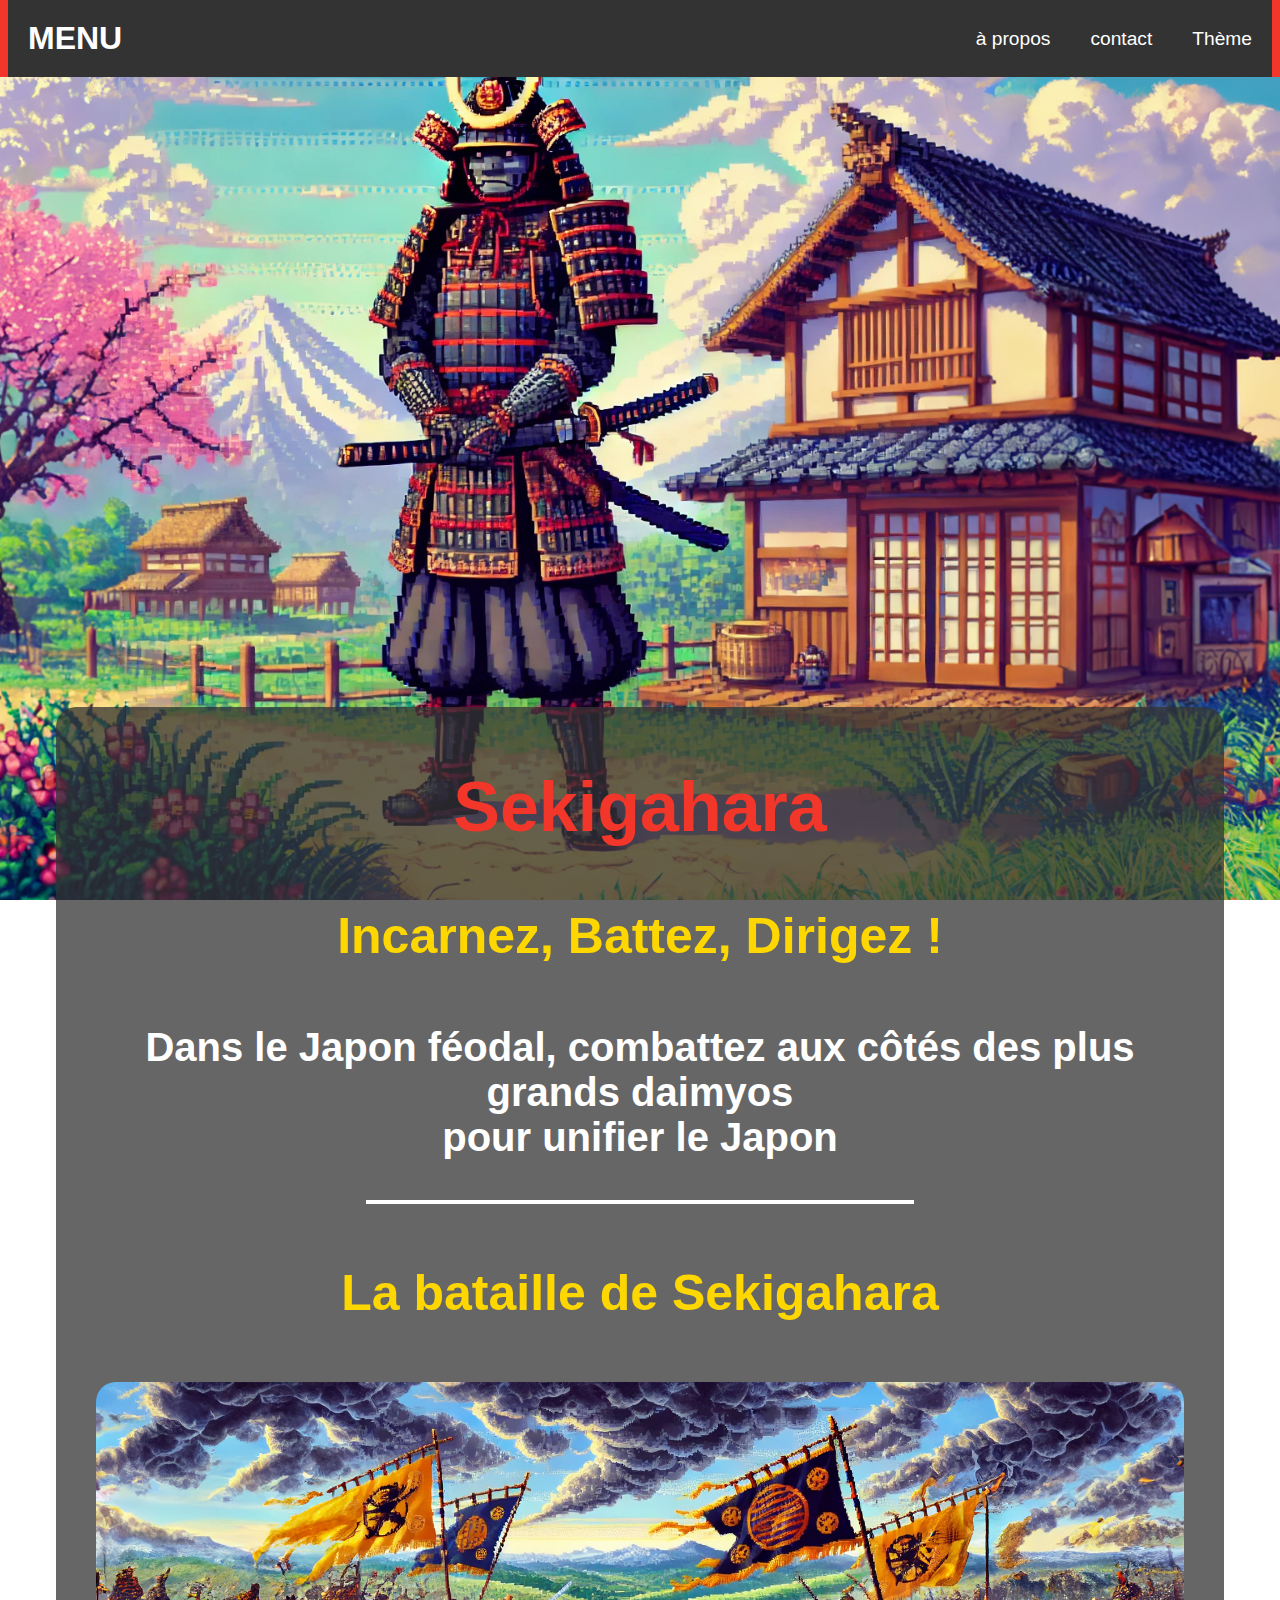
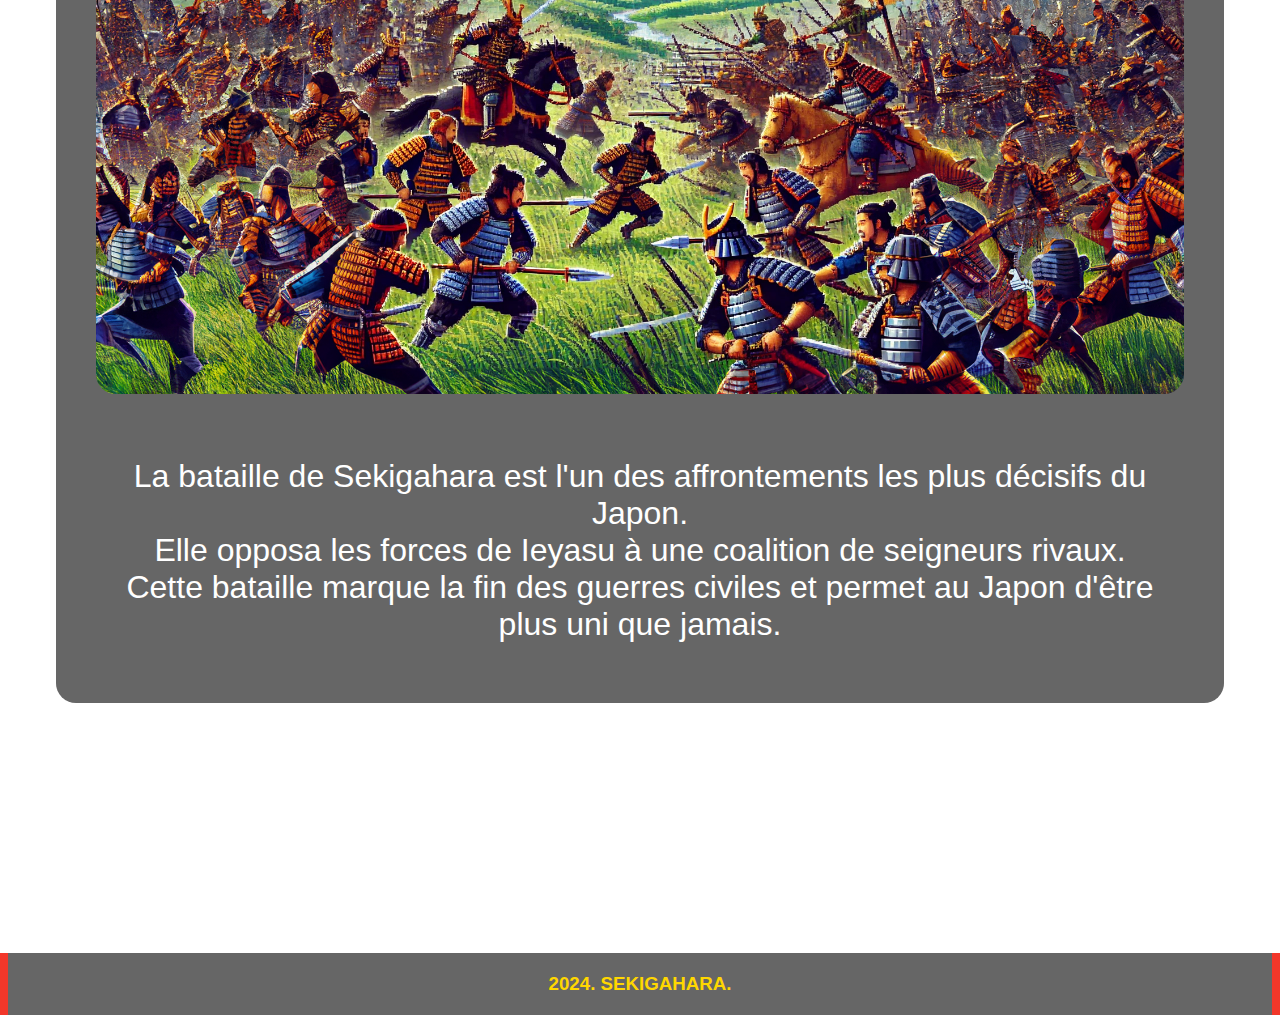
<file: index.html>
<!DOCTYPE html>
<html lang="fr">
<head>
    <meta charset="UTF-8">
    <meta name="viewport" content="width=device-width, initial-scale=1.0">
    <title>Sekigahara - Menu</title>
    <script src="main.js" defer></script>
    <link rel="stylesheet" href="style.css">
    <style>
        @import url('https://fonts.cdnfonts.com/css/edit-undo-brk');
    </style>
</head>
<body>
    <header>
        <div class="header">
            <a href="index.html">
                <h1>MENU</h1>
            </a>
            <nav>
                <ul>
                    <li><a href="à_propos.html">à propos</a></li>
                    <li><a href="contact.html">contact</a></li>
                    <li><button id="theme-toggle">Thème</button></li>
                </ul>
            </nav>
        </div>
    </header>
    <main>
        <section class="colonne">
            <h2>Sekigahara</h2>
            <h3>Incarnez, Battez, Dirigez !</h3>
            <h4>Dans le Japon féodal, combattez aux côtés des plus grands daimyos<br>pour unifier le Japon</h4>
            <hr>
            <h3>La bataille de Sekigahara</h3>
            <img src="SEKIGAHARA.jpg" alt="Bataille_de_Sekigahara">
            <p>La bataille de Sekigahara est l'un des affrontements les plus décisifs du Japon.<br>Elle opposa les forces de Ieyasu à une coalition de seigneurs rivaux.<br>Cette bataille marque la fin des guerres civiles et permet au Japon d'être plus uni que jamais.</p>
        </section>
    </main>
    <footer>
        <h3>2024. SEKIGAHARA.</h3>
    </footer>
</body>
</html>
</file>
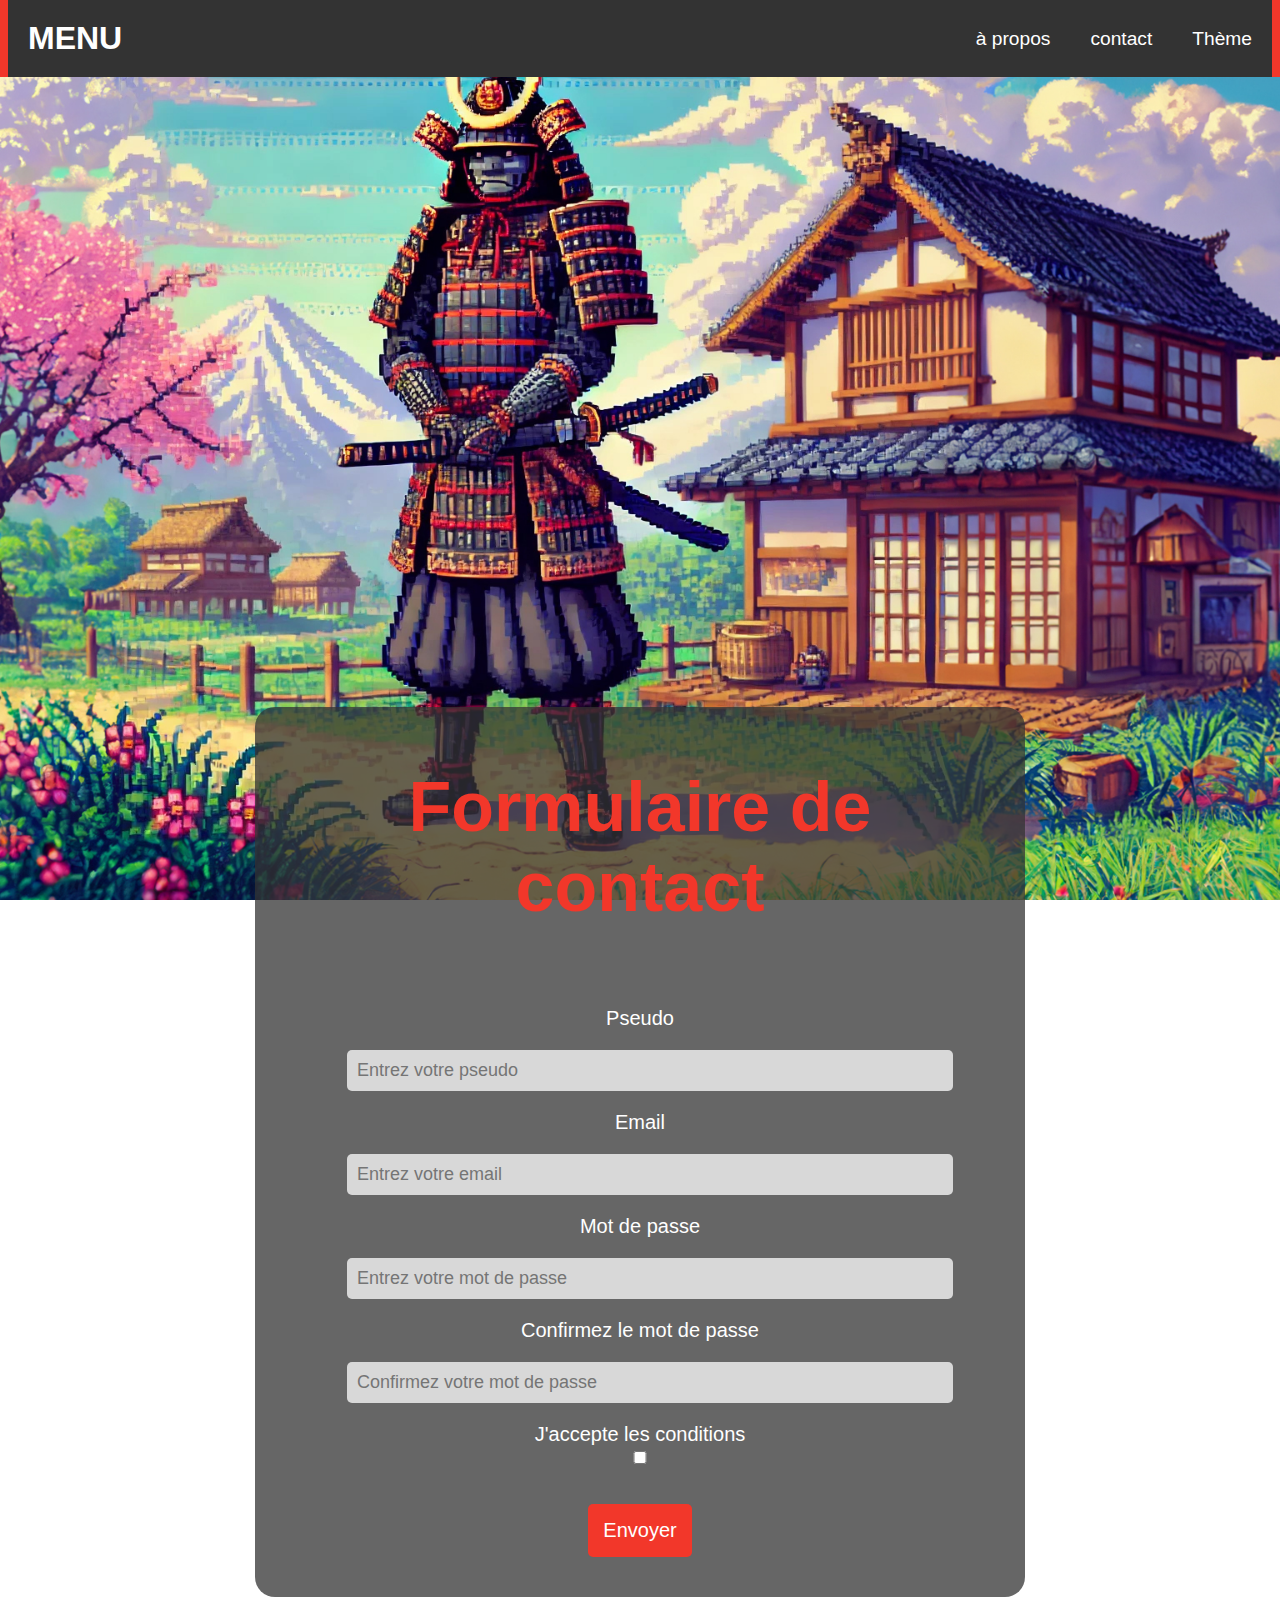
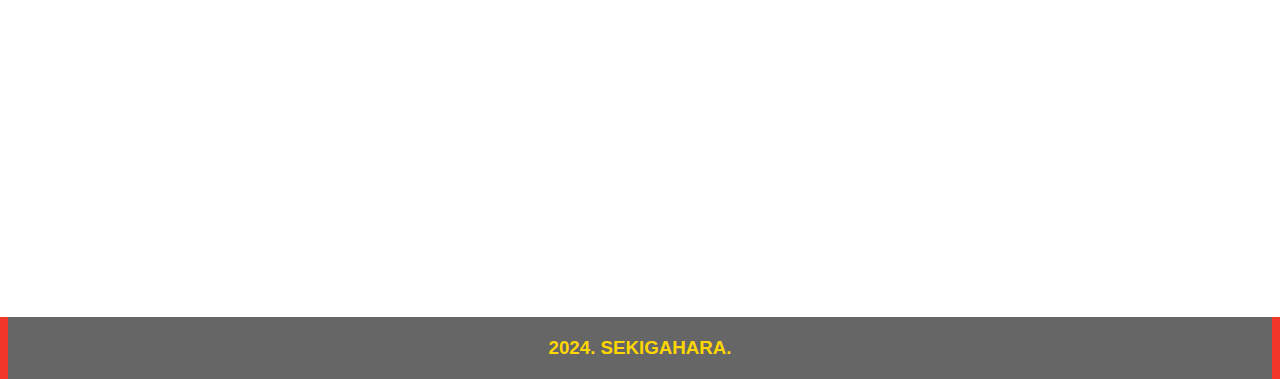
<file: contact.html>
<!DOCTYPE html>
<html lang="fr">
<head>
    <meta charset="UTF-8">
    <meta name="viewport" content="width=device-width, initial-scale=1.0">
    <title>Sekigahara - Contact</title>
    <script src="main.js" defer></script>
    <link rel="stylesheet" href="style.css">
    <style>
        @import url('https://fonts.cdnfonts.com/css/edit-undo-brk');
</style>
</head>
<body>
    <header>
        <div class="header">
            <a href="index.html">
                <h1>MENU</h1>
            </a>
            <nav>
                <ul>
                    <li><a href="à_propos.html">à propos</a></li>
                    <li><a href="contact.html">contact</a></li>
                    <li><button id="theme-toggle">Thème</button></li>
                </ul>
            </nav>
        </div>
    </header>
    <main>
        <section class="contact">
            <div class="colonne">
                <h2>Formulaire de contact</h2>
                <form id="form">
                    <label for="pseudo">Pseudo</label>
                    <input type="text" id="pseudo" name="pseudo" placeholder="Entrez votre pseudo">
                    <span class="error-message" id="pseudo-error"></span>
        
                    <label for="email">Email</label>
                    <input type="email" id="email" name="email" placeholder="Entrez votre email">
                    <span class="error-message" id="email-error"></span>
        
                    <label for="password">Mot de passe</label>
                    <input type="password" id="password" name="password" placeholder="Entrez votre mot de passe">
                    <span class="error-message" id="password-error"></span>
        
                    <label for="confirm-password">Confirmez le mot de passe</label>
                    <input type="password" id="confirm-password" name="confirm-password" placeholder="Confirmez votre mot de passe">
                    <span class="error-message" id="confirm-password-error"></span>

                    <label for="conditions">
                        J'accepte les conditions
                        <input type="checkbox" id="conditions" name="conditions">
                        
                    </label>
                    <span class="error-message" id="conditions-error"></span>

                    <div>
                        <button type="button" id="submit">Envoyer</button>
                    </div>
                </form>
            </div>
        </section>        
    </main>
    <footer>
        <h3>
            2024. SEKIGAHARA.
        </h3>
    </footer>
</body>
</html>
</file>
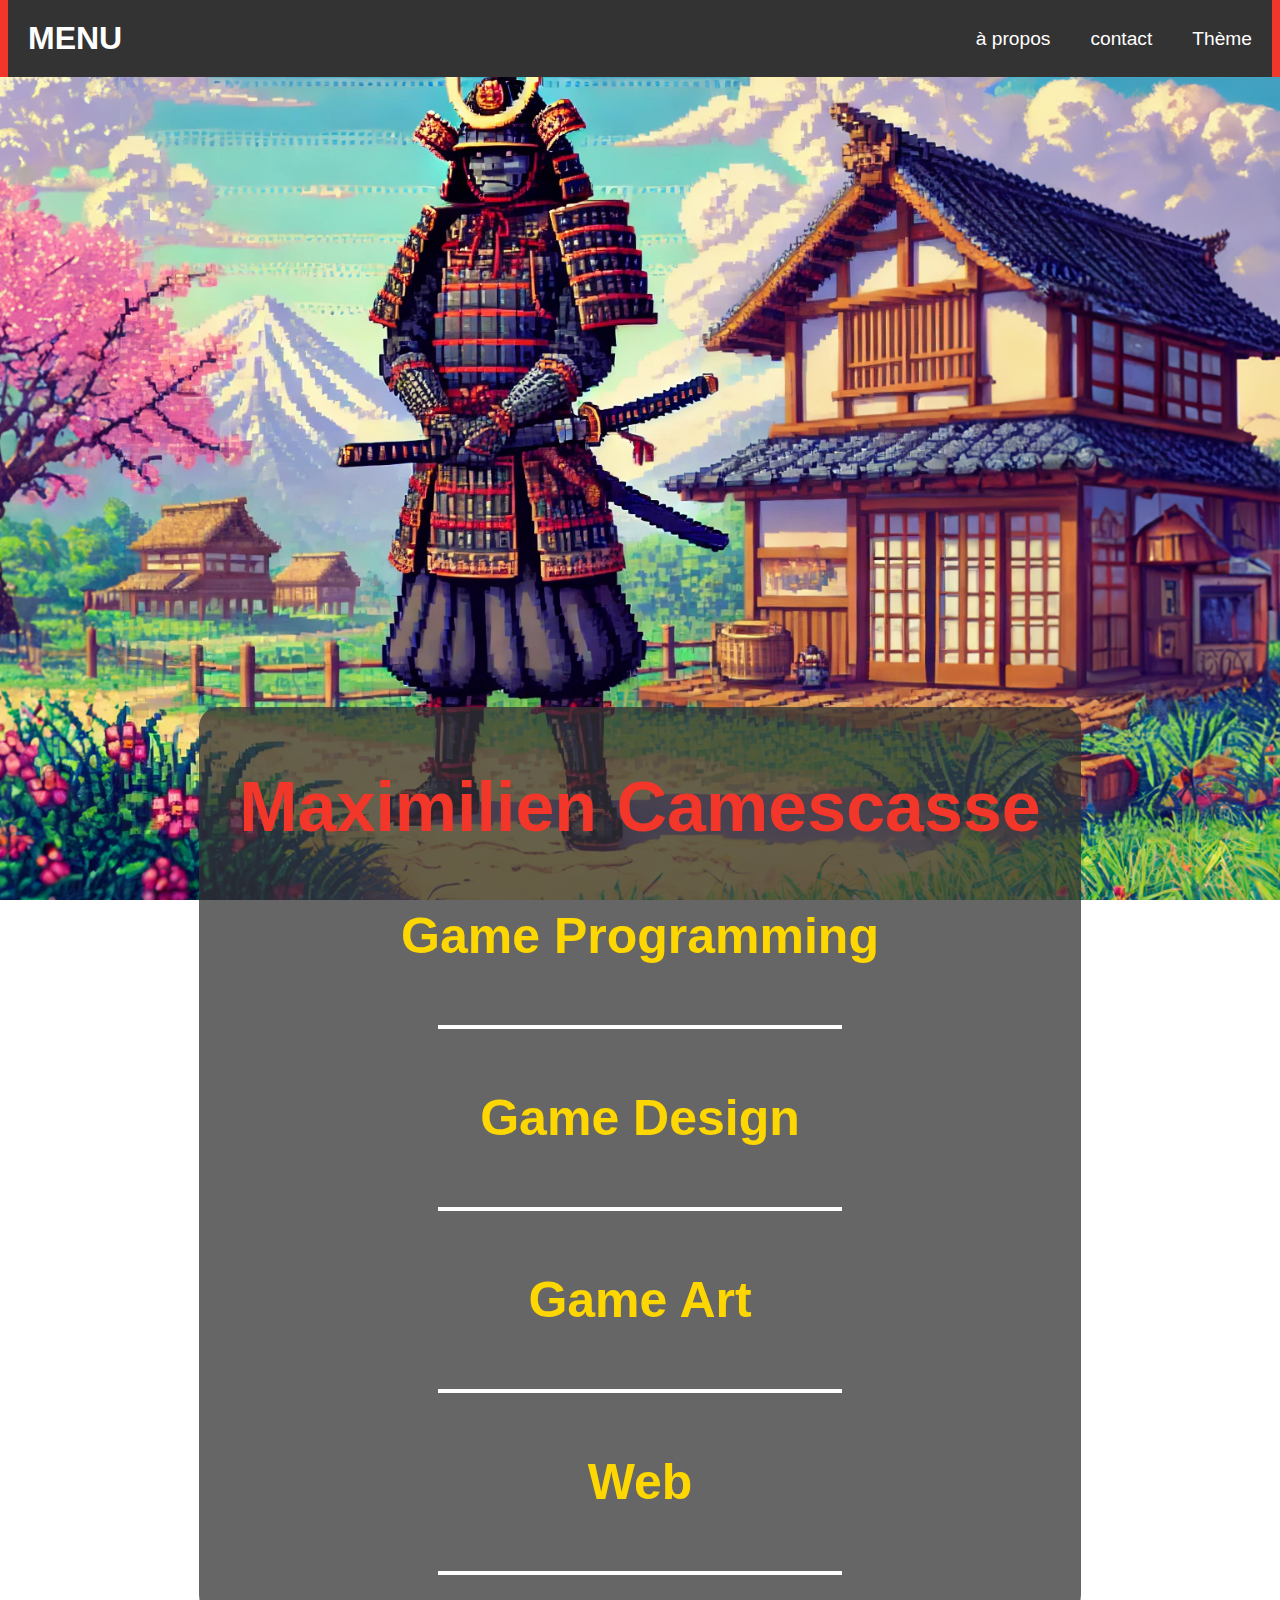
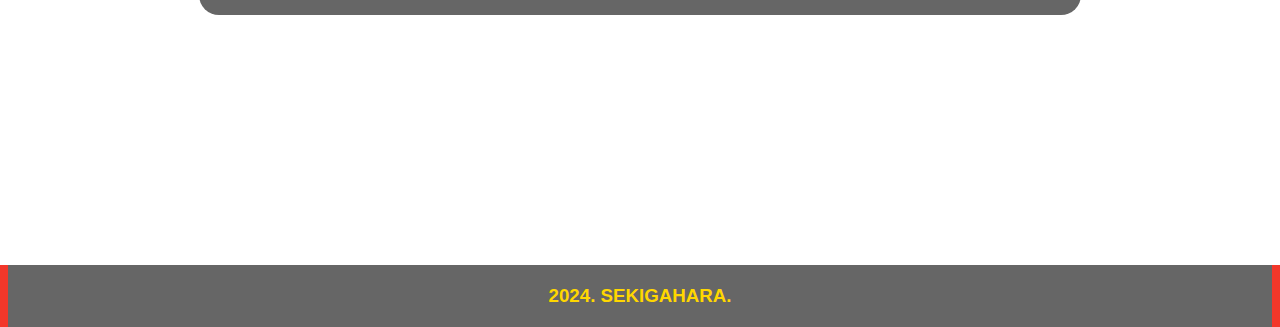
<file: à_propos.html>
<!DOCTYPE html>
<html lang="fr">
<head>
    <meta charset="UTF-8">
    <meta name="viewport" content="width=device-width, initial-scale=1.0">
    <title>Sekigahara - À propos</title>
    <script src="main.js" defer></script>
    <link rel="stylesheet" href="style.css">
    <style>
        @import url('https://fonts.cdnfonts.com/css/edit-undo-brk');
</style>
</head>
<body>
    <header>
        <div class="header">
            <a href="index.html">
                <h1>MENU</h1>
            </a>
            <nav>
                <ul>
                    <li><a href="à_propos.html">à propos</a></li>
                    <li><a href="contact.html">contact</a></li>
                    <li><button id="theme-toggle">Thème</button></li>
                </ul>
            </nav>
        </div>
    </header>
    <main>
        <section class="colonne">
            <h2>Maximilien Camescasse</h2>
            <h3>Game Programming</h3>
            <hr>
            <h3>Game Design</h3>
            <hr>
            <h3>Game Art</h3>
            <hr>
            <h3>Web</h3>
            <hr>
    </main>
    <footer>
        <h3>2024. SEKIGAHARA.</h3>
    </footer>
</body>
</html>
</file>
<file: style.css>
* {
    margin: 0; /*Marge*/
    padding: 0; /*Padding*/
    font-family: 'Edit Undo BRK', sans-serif; /*Police*/
}










.header {
    border-left: 8px solid #f2372a; /*Bordure gauche*/
    border-right: 8px solid #f2372a; /*Bordure droite*/
    background-color: rgb(51, 51, 51); /*Couleur d'arrière plan*/
    display: flex; /*Aligne les éléments dans le header*/
    justify-content: space-between; /*Permet l'espace entre le menu et la nav*/
    align-items: center; /*Permet de centrer la nav*/
}

.header button {
    color: white; /* Couleur du texte */
    padding: 20px; /* Espace autour du texte */
    background-color: transparent; /* Transparent comme les liens */
    font-size: 100%;
    border: none; /* Supprime les bordures */
    cursor: pointer; /* Change le curseur en pointeur */
}

.header a {
    color: white; /*Couleur*/
    padding: 20px; /*Pour ne pas coller le texte au bord*/
    text-decoration: none; /*Enlève le surlignage des liens*/
  }

  .header.light-mode {
    background-color: rgb(225, 225, 225);
    color: rgb(51, 51, 51);
}

.header.light-mode button {
    color: rgb(51, 51, 51);
}

.header.light-mode a {
    color: rgb(51, 51, 51);
}

nav ul {
    display: flex; /* Aligne les éléments horizontalement */
    font-size: 120%; /* Taille de la police */
    list-style-type: none; /* Supprime les puces */
    margin: 0; /* Supprime les marges */
    padding: 0; /* Supprime les paddings */
    align-items: center; /* Aligne verticalement les éléments */
}










body {
    display: flex; /*Aligne les éléments dans le body*/
    flex-direction: column; /*Direction en colonne*/
    background-image: url('Samourai_Arrière_plan.jpg'); /*Image d'arrière plan*/
    background-size: cover; /*Toute l'image doit être visible*/
    background-position: center; /*Centre l'arrière plan*/
    background-attachment: fixed; /*L'arrière plan ne bouge pas au défilement*/
    min-height: 100vh; /*L'image doit prendre toute la fenêtre*/
}

main {
    display: flex; /*Aligne les éléments dans la colonne*/
    justify-content: center; /*Centre la colonne*/
    padding-bottom: 70px; /*Padding*/
    margin-top: 70vh; /*Marge*/
    margin-bottom: 20vh; /*Marge*/
}

.about {
    display: flex; /*Aligne les éléments dans la colonne*/
    justify-content: center; /*Centre la colonne*/
    padding-bottom: 70px; /*Padding*/
    margin-top: 0vh; /*Marge*/
    margin-bottom: 20vh; /*Marge*/
}

.contact {
        display: flex; /*Aligne les éléments dans la colonne*/
        justify-content: center; /*Centre la colonne*/
        padding-bottom: 70px; /*Padding*/
}

.colonne {
    text-align: center; /*Centre le texte*/
    padding: 40px; /*Pour ne pas coller le texte au bord*/
    background-color: rgba(51, 51, 51, 0.75); /*Couleur d'arrière plan avec une opacité de 0.8*/
    max-width: 85%; /*Limite la largeur pour qu'elle ne s'étende pas trop horizontalement*/
    border-radius: 20px; /*Angle de bordure*/

}

.colonne h2 {
    color:#f2372a; /*Couleur*/
    font-size: 70px; /*Taille de la police*/
    margin-bottom: 60px; /*Marge*/
    margin-top: 20px; /*Marge*/
}

.colonne h3 {
    color: gold; /*Couleur*/
    font-size: 50px; /*Taille de la police*/
    margin-bottom: 60px; /*Marge*/
    margin-top: 60px; /*Marge*/
}

.colonne h4 {
    color: white; /*Couleur*/
    font-size: 40px; /*Taille de la police*/
    margin-bottom: 40px; /*Marge*/
}

.colonne img {
    height: auto; /*Hauteur de l'image*/
    width: 100%; /*Largeur de l'image*/
    margin-bottom: 60px; /*Marge*/
    border-radius: 20px; /*Angle de bordure*/
}

.colonne p {
    color: white; /*Couleur*/
    font-size: 32px; /*Taille de la police*/
    margin-bottom: 20px; /*Marge*/
}

.colonne.light-mode {
    background-color: rgba(225, 225, 225, 0.75);
}

.colonne.light-mode h3 {
    color: rgb(51, 51, 51);
}

.colonne.light-mode h4 {
    color: rgb(51, 51, 51);
}

.colonne.light-mode p {
    color: rgb(51, 51, 51);
}

.colonne.light-mode label {
    color: rgb(51, 51, 51);
}

hr {
    width: 50%; /*Largeur du hr*/
    margin: 0 auto; /*Centre le hr*/
    border: 2px solid white; /*Epaisseur du hr */
}

form {
    display: flex; /*Aligne les éléments dans le form*/
    flex-direction: column; /*Direction en colonne*/
    max-width: 85%; /*Limite la largeur pour qu'elle ne s'étende pas trop horizontalement*/
    margin: 0 auto; /*Centre le form */
    padding-top: 20px; /*Padding*/
    border-radius: 10px; /*Angle de bordure*/
}

form input, form textarea {
    width: 100%; /*Largeur des inputs: Nom, Email et du textarea: Message*/
    padding: 10px; /*Padding*/
    margin-bottom: 20px; /*Marge*/
    border: none; /*Supprime les bordures*/
    border-radius: 5px; /*Angle de bordure*/
    font-size: 18px; /*Taille de la police*/
    background-color: rgba(255, 255, 255, 0.75); /*Couleur d'arrière plan avec une opacité de 0.75*/
}

.error-message {
    color: #f2372a; /* Couleur rouge */
    font-size: 16px; /* Taille du texte */
    margin-top: -10px; /* Positionne en dessous des champs */
    margin-bottom: 10px; /*Marge*/
}

form label {
    color: rgb(255, 255, 255);
    font-size: 20px; /* Taille de la police */
    margin-bottom: 20px; /*Marge*/
}

form button {
    padding: 15px; /*Padding*/
    background-color: #f2372a; /*Couleur d'arrière plan*/
    color: white; /*Couleur*/
    font-size: 20px; /*Taille de la police*/
    border: none; /*Supprime les bordures*/
    border-radius: 5px; /*Angle de bordure*/
}

form button:hover {
    background-color: gold; /*Couleur d'arrière plan*/
    color: rgb(51, 51, 51); /*Couleur*/
}










footer {
    color: gold; /*Couleur*/
    border-left: 8px solid #f2372a; /*Bordure gauche*/
    border-right: 8px solid #f2372a; /*Bordure droite*/
    background-color: rgba(51, 51, 51, 0.75); /*Couleur d'arrière plan*/
    text-align: center;  /*Centre le texte*/
    padding: 20px; /*Pour ne pas coller le texte au bord*/
    position: relative; /*Assure que le footer reste bien en bas de page*/
}

footer.light-mode {
    background-color: rgb(225, 225, 225);
    color: rgb(51, 51, 51);
}
</file>
